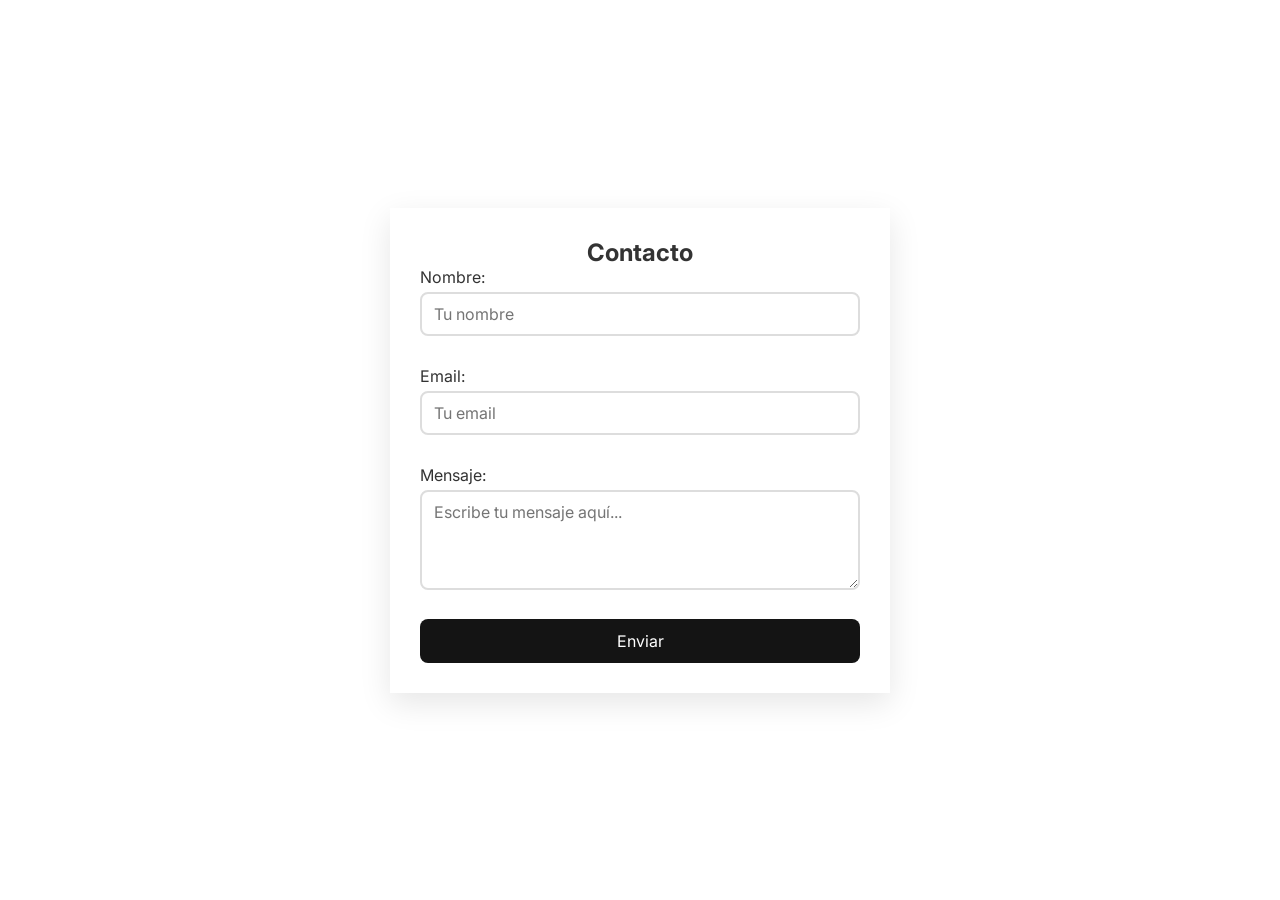
<file: ejemplo formulario/solucion-manejo-formularios-2.html>
<!doctype html>
<html lang="en">
    <head>
        <meta charset="UTF-8" />
        <meta name="viewport" content="width=device-width, initial-scale=1.0" />
        <title>Document</title>
        <link rel="preconnect" href="https://fonts.googleapis.com" />
        <link rel="preconnect" href="https://fonts.gstatic.com" crossorigin />
        <link
            href="https://fonts.googleapis.com/css2?family=Inter:ital,opsz,wght@0,14..32,100..900;1,14..32,100..900&display=swap"
            rel="stylesheet"
        />

        <style>
            :root {
                --color-text-primary: #333;
                --color-text-secondary: #fff;
                --color-bg-primary: rgb(20, 20, 20);
                --color-error: rgb(195, 12, 12);
                --color-exito: rgb(0, 162, 0);
            }

            * {
                margin: 0;
                padding: 0;
                box-sizing: border-box;
            }

            body {
                min-height: 100vh;
                font-family: 'Inter', sans-serif;
                color: var(--color-text-primary);
                display: flex;
                justify-content: center;
                align-items: center;
            }

            .containerFormContacto {
                max-width: 500px;
                width: 100%;
                padding: 30px;
                box-shadow: 0 10px 30px rgba(0, 0, 0, 0.1);
            }

            h2 {
                text-align: center;
            }

            .error-message {
                color: var(--color-error);
                font-size: 14px;
                display: block;
                min-height: 30px;
                /* Oculto pero siempre ocupa espacio */
                visibility: hidden;
                transition: visibility 0.3s;
            }

            .error-message::before {
                content: '☠️';
            }

            .error-message.visible {
                visibility: visible;
            }

            .mensaje-exito {
                position: fixed;
                top: 20px;
                left:50%;
                z-index: 999;
                min-width: 240px;
                background: var(--color-exito);
                color: var(--color-text-secondary);
                padding: 12px;
                border-radius: 8px;
                text-align: center;
                box-shadow: 0 12px 24px rgba(0, 0, 0, 0.2);
                opacity: 0;
                visibility: hidden;
                transform: translateY(-12px) translateX(-50%);
                pointer-events: none;
                transition:
                    opacity 0.25s ease,
                    transform 0.25s ease,
                    visibility 0s linear 0.25s;
            }

            .mensaje-exito.visible {
                opacity: 1;
                visibility: visible;
                transform: translateY(30px) translateX(-50%);
                transition-delay: 0s;
            }

            .campo label {
                display: block;
                margin-bottom: 5px;
            }

            .campo input,
            .campo textarea {
                width: 100%;
                padding: 10px 12px;
                border: 2px solid #ddd;
                border-radius: 8px;
                transition: border-color 0.3s;
                font-family: inherit;
                font-size: inherit;
                color: inherit;
            }

            .campo input.error {
                border-color: var(--color-error);
            }

            .campo textarea {
                min-height: 100px;
                resize: vertical;
            }

            .campo input:focus,
            .campo textarea:focus {
                outline: none;
                border-color: var(--color-principal);
            }

            button {
                background: var(--color-bg-primary);
                color: var(--color-text-secondary);
                font-family: inherit;
                border: none;
                padding: 12px;
                border-radius: 8px;
                font-size: inherit;
                cursor: pointer;
                width: 100%;
                transition:
                    background 0.3s,
                    opacity 0.3s;
                margin-top: 25px;
            }

            button:hover {
                opacity: 0.7;
            }
        </style>
    </head>
    <body>
        <div class="containerFormContacto">
            <h2>Contacto</h2>
            <form id="formContacto" novalidate>
                <div class="campo">
                    <label for="nombre">Nombre:</label>
                    <input
                        type="text"
                        id="nombre"
                        name="nombre"
                        placeholder="Tu nombre"
                        required
                    />
                    <span class="error-message" id="error-nombre"
                        >El nombre es obligatorio</span
                    >
                </div>
                <div class="campo">
                    <label for="email">Email:</label>
                    <input
                        type="email"
                        id="email"
                        name="email"
                        placeholder="Tu email"
                    />
                    <span class="error-message" id="error-email"
                        >La @ es obligatorio</span
                    >
                </div>
                <div class="campo">
                    <label for="mensaje">Mensaje:</label>
                    <textarea
                        id="mensaje"
                        name="mensaje"
                        placeholder="Escribe tu mensaje aquí..."
                    ></textarea>
                </div>
                <button type="submit">Enviar</button>

                <div class="mensaje-exito" id="mensajeExito">
                    Enviado correctamente
                </div>
            </form>
        </div>
        <script>
            const form = document.querySelector('#formContacto');
            const nombre = document.querySelector('#nombre');
            const email = document.querySelector('#email');
            const errorNombre = document.querySelector('#error-nombre');
            const errorEmail = document.querySelector('#error-email');
            const mensajeExito = document.querySelector('#mensajeExito');
            let toastTimeoutId;

            form.addEventListener('submit', (e) => {
                e.preventDefault();

                const nombreValor = nombre.value.trim();
                const emailValor = email.value.trim();

                let hayError = false;

                if (nombreValor === '') {
                    nombre.classList.add('error');
                    errorNombre.classList.add('visible');
                    hayError = true;
                }

                if (!emailValor.includes('@')) {
                    email.classList.add('error');
                    errorEmail.classList.add('visible');
                    hayError = true;
                }

                if (!hayError) {
                    clearTimeout(toastTimeoutId);
                    mensajeExito.classList.remove('visible');
                    void mensajeExito.offsetWidth;
                    mensajeExito.classList.add('visible');

                    toastTimeoutId = setTimeout(() => {
                        form.reset();
                        mensajeExito.classList.remove('visible');
                    }, 3000);
                }
            });
        </script>
    </body>
</html>
</file>
